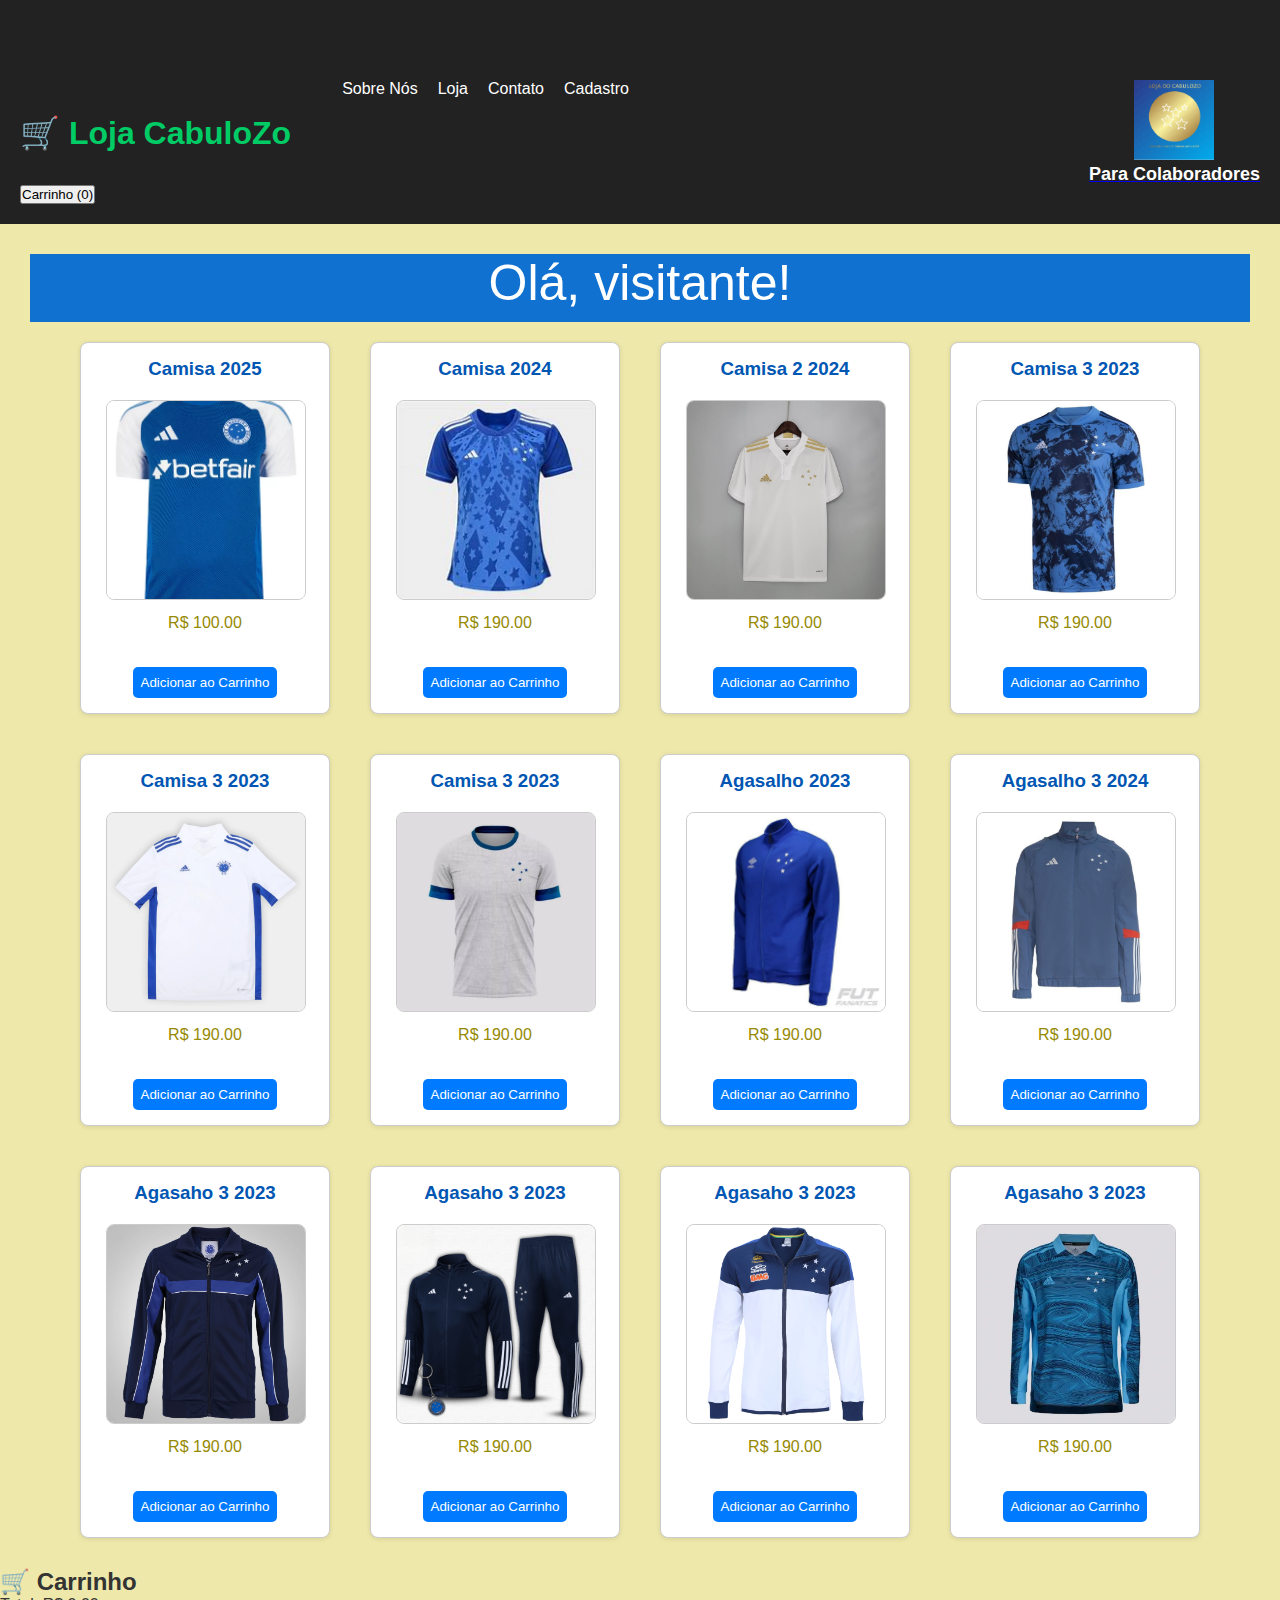
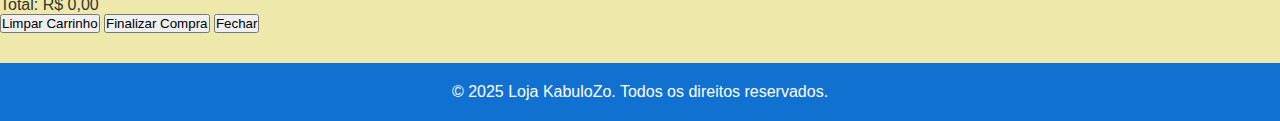
<file: index.html>
<!DOCTYPE html>
<html lang="pt-BR">
<head>
  <meta charset="UTF-8" />
  <meta name="viewport" content="width=device-width, initial-scale=1.0"/>
  <title>Loja Virtual CabuloZo</title>
  <link rel="stylesheet" href="style.css" />
</head>
<body>
  <header id="inicio">
    <h1>🛒 Loja CabuloZo</h1>
    <nav>
      <ul class="menu">
        <li><a href="sobreNos.html">Sobre Nós</a></li>
        <li><a href="index.html">Loja</a></li>
        <li><a href="contato.html">Contato</a></li>
        <li><a href="cadastro.html">Cadastro</a></li>
        <div class="colaborador-acesso">
      <a href="login.html">
        <img src="./imagens/Sem título.png" alt="Login Colaborador">
        <h4>Para Colaboradores</h4>
      </a>
    </div>
      </ul>
    </nav>
    <button id="open-cart">Carrinho (<span id="cart-count">0</span>)</button>
  </header>
  <main>
    <div class="container">
      <p id="text"></p>
        <h1 id="novaMenssagem"></h1>
        <!-- <p id="mensagem"></p> -->
    </div>
    <section id="product-list">
      <h2>Produtos Disponíveis</h2>
    </section>
    
  </main>
  <aside id="cart" class="hidden">
    <h2>🛒 Carrinho</h2>
    <ul id="cart-items"></ul>
    <div class="cart-footer">
      <p id="cart-total">Total: R$ 0,00</p>
      <button id="clear-cart">Limpar Carrinho</button>
      <button id="checkout">Finalizar Compra</button>
      <button id="close-cart">Fechar</button>
    </div>
  </aside>

  <footer>
    <p>&copy; 2025 Loja KabuloZo. Todos os direitos reservados.</p>
  </footer>
  <script src="script.js"></script>
  <script src="arquivo.js"></script>
  <script src="menu.js"></script>
  <script src="login.js"></script>
  <script src="cadastro.js"></script>
  <script src="boasVindas.js"></script>
</body>
</html>
</file>
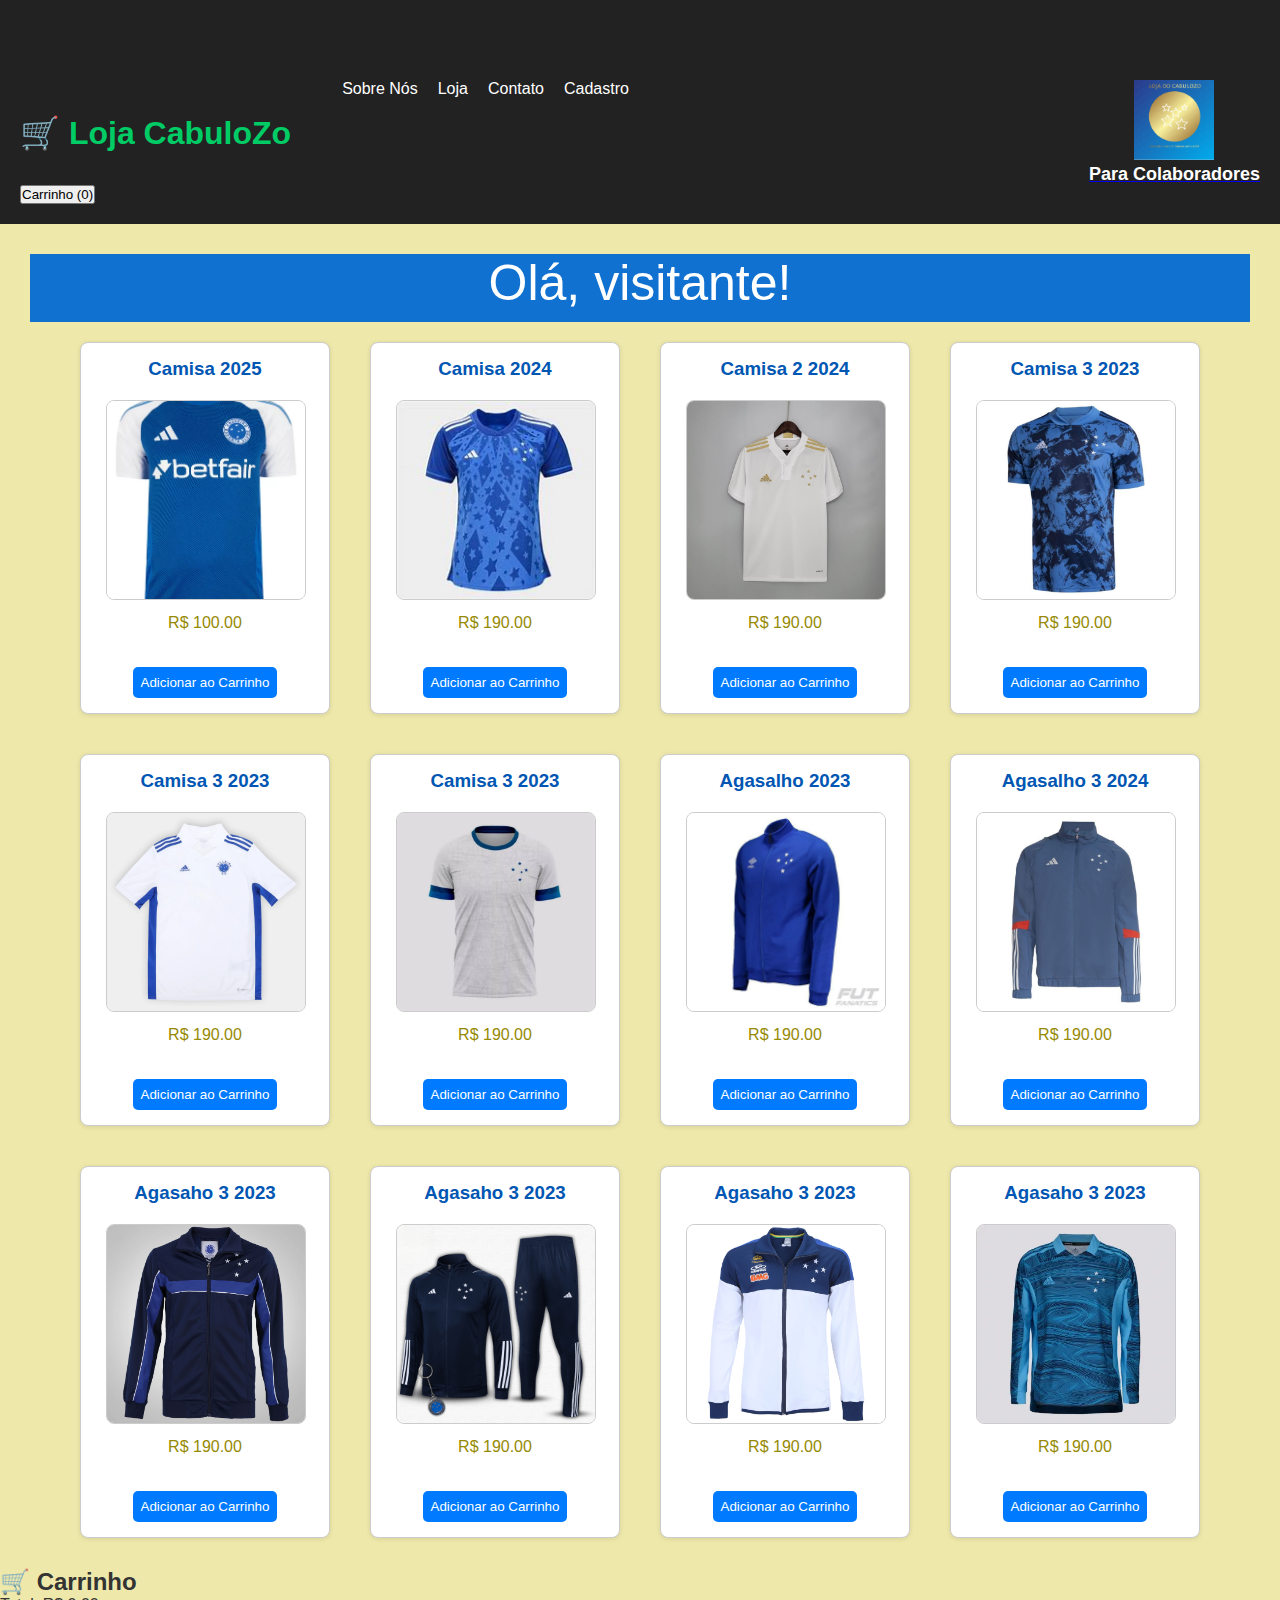
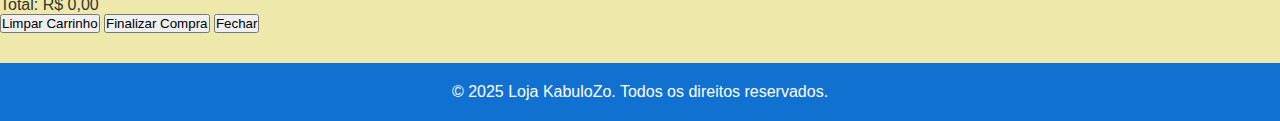
<file: administrador.html>
<!DOCTYPE html>
<html lang="pt-BR">
<head>
  <meta charset="UTF-8" />
  <meta name="viewport" content="width=device-width, initial-scale=1.0"/>
  <title>Loja Virtual Completa</title>
  <link rel="stylesheet" href="style.css" />
  <link rel="stylesheet" href="styleCarrinho.css" />
</head>
<body>
  <header id="inicio">
    <h1>🛒 Loja CabuloZo</h1>
    
    <nav>
      <ul class="menu">
        <!-- <li><a href="index.html" >Início</a></li> -->
        <li><a href="sobreNos.html">Sobre Nós</a></li>
        <li><a href="index.html">Loja</a></li>
        <li><a href="contato.html">Contato</a></li>
        <li><a href="cadastro.html">Cadastro</a></li>
      </ul>
    </nav>
    <button id="open-cart">🛒Carrinho (<span id="cart-count">0</span>)</button>
  </header>
  <main>
    <div class="container">
      <p id="text"></p>
        <h1 id="novaMenssagem"></h1>
        <div id="lista-imagens"></div>

        <select class="menuSelect" name="opcao" id="escolha">
            <option id="1" value="0">OPÇÕES</option>
            <option value="1">CADASTRAR COLABORADORES</option>
            <option value="2">PESQUISAR COLABORADORES POR NOME</option>
            <option value="3">PESQUISAR COLABORADORES POR ID</option>
            <option value="4">LISTAR TODOS OS COLABORADORES</option>
            <option value="5">EXCLUIR COLABORADORES ID</option>
            <option value="6">EXCLUIR COLABORADORES NOME</option>
            <!-- <option value="7">ADICIONAR PRODUTOS</option> -->
            <option value="8">LISTAR TODOS PRODUTOS</option>
            <option value="9">LISTAR TODOS CLIENTES</option>
            <option value="10">PESQUISAR CLIENTE POR NOME</option>
            <!-- <option value="11">EXCLUIR CLIENTE POR NOME</option> -->
            <!-- <option value="12">EXCLUIR CLIENTE POR ID</option> -->
            <option value="13">LISTAR IMAGEM DO PRODUTO</option>
            <!-- <option value="15">LIMPAR PRODUTOS LocalStorage</option> -->
            <!-- <option value="16">LIMPAR SENHAS LocalStorage</option> -->
            <option value="14">SAIR</option>
        </select>
    </div>
    <section id="product-form">
      <h2>Cadastro de Produto</h2>
      <input type="text" id="product-name" class="campo-produto" placeholder="Nome do Produto" />
      <input type="number" id="product-price" class="campo-produto" placeholder="Preço do Produto" />
      <input type="number" id="product-qtd" class="campo-produto" placeholder="quantidade do Produto" />
      <input type="text" id="caminhoImagem" class="campo-produto" placeholder="Ex: imagens/foto1.jpg" />
      <button id="add-product" class="botao-produto" >Cadastrar Produto</button>
    </section>
    <div id="adm" class="container">
    </div>
        <p id="msg"></p>
        <p id="equipamentos-lista"></p>
    <section id="product-list">
      <h2>Produtos Disponíveis</h2>
    </section>
  </main>
  <aside id="cart" class="hidden">
    <h2>🛒Carrinho</h2>
    <ul id="cart-items"></ul>
    <div class="cart-footer">
      <p id="cart-total">Total: R$ 0,00</p>
      <button id="clear-cart">Limpar Carrinho</button>
      <button id="checkout">Finalizar Compra</button>
      <button id="close-cart">Fechar</button>
    </div>
  </aside>
  <footer>
    <p>&copy; 2025 Loja KabuloZo. Todos os direitos reservados.</p>
  </footer>
  
  <script src="script.js"></script>
  <script src="cep.js"></script>
  <script src="arquivo.js"></script>
  <script src="menu.js"></script>
  <script src="login.js"></script>
  <script src="cadastro.js"></script>
  
  <script src="limparLocalStorage.js"></script>
  <script src="boasVindas.js"></script>
  <script src="controleSessao.js"></script>
  <script src="administrador.js"></script>
</body>
</html>
</file>
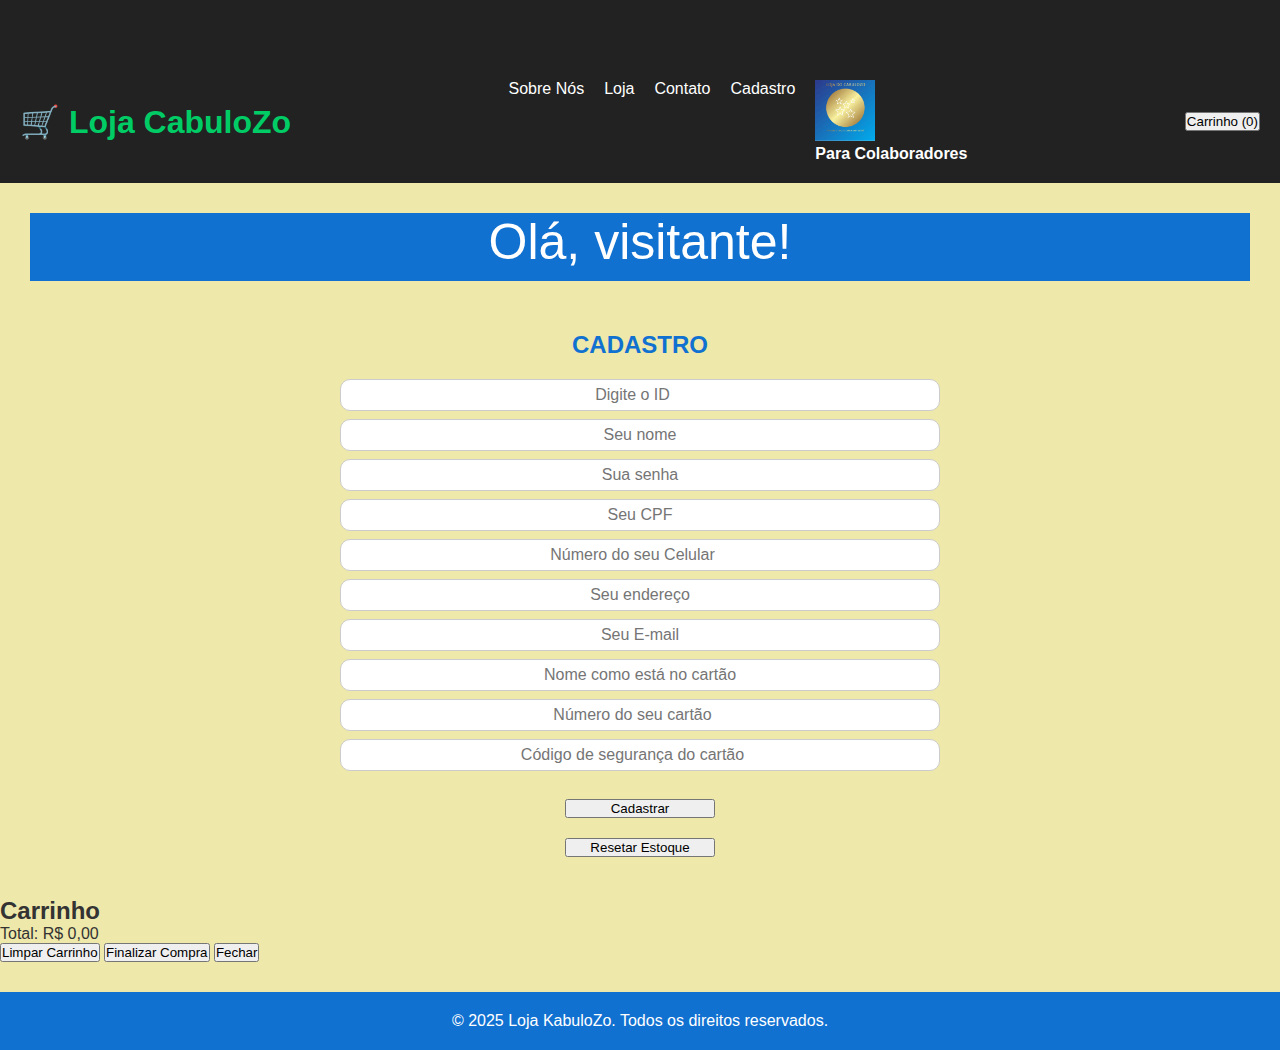
<file: cadastro.html>
<!DOCTYPE html>
<html lang="pt-BR">
<head>
  <meta charset="UTF-8">
  <meta name="viewport" content="width=device-width, initial-scale=1.0">
  <title>Cadastro</title>
  <link rel="stylesheet" href="./style.css">
</head>
<body>
  <header id="inicio">
    <h1>🛒 Loja CabuloZo</h1>
    <nav>
      <ul class="menu">
        <li><a href="sobreNos.html">Sobre Nós</a></li>
        <li><a href="index.html">Loja</a></li>
        <li><a href="contato.html">Contato</a></li>
        <li><a href="cadastro.html">Cadastro</a></li>
        <div>
          <li><a href="login.html"><img src="./imagens/Sem título.png" alt=""></a></li>
          <li><h4>Para Colaboradores</h4></li>
        </div>
      </ul>
    </nav>
    <button id="open-cart">Carrinho (<span id="cart-count">0</span>)</button>
  </header>
  <main>
    <h4 id="men"></h4>
    <!-- </div> -->
    <div class="container">
      <p id="text"></p>
        <h1 id="novaMenssagem"></h1>
        <!-- <p id="mensagem"></p> -->
    </div>
        <p id="msg"></p>
        <p id="equipamentos-lista"></p>
    <section id="contato">
      <h2>CADASTRO</h2>
      <input id="id" type="number" placeholder="Digite o ID">
      <input id="nome" type="text" placeholder="Seu nome">
      <input id="senha" type="password" placeholder="Sua senha">
      <input id="cpf" type="text" placeholder="Seu CPF">
      <input id="celular" type="number" placeholder="Número do seu Celular">
      <input id="endereco" type="text" placeholder="Seu endereço">
      <input id="email" type="email" placeholder="Seu E-mail">
      <input id="nomeCartao" type="text" placeholder="Nome como está no cartão"> <!-- Corrigido -->
      <input id="numeroCartao" type="number" placeholder="Número do seu cartão">
      <input id="codigoCartao" type="number" placeholder="Código de segurança do cartão">
      <button id="btn" type="button">Cadastrar</button>
      <button onclick="resetarEstoque()">Resetar Estoque</button>
    </section>
    <div id="paragrafo">
    </div>
  </main>
  <aside id="cart" class="hidden">
    <h2>Carrinho</h2>
    <ul id="cart-items"></ul>
    <div class="cart-footer">
      <p id="cart-total">Total: R$ 0,00</p>
      <button id="clear-cart">Limpar Carrinho</button>
      <button id="checkout">Finalizar Compra</button>
      <button id="close-cart">Fechar</button>
    </div>
  </aside>
  <footer>
    <p>&copy; 2025 Loja KabuloZo. Todos os direitos reservados.</p>
  </footer>
  <script src="script.js"></script>
  <script src="arquivo.js"></script>
  <script src="menu.js"></script>
  <script src="cadastro.js"></script>
  <script src="boasVindas.js"></script>
  <script src="login.js"></script>
</body>
</html>
</file>
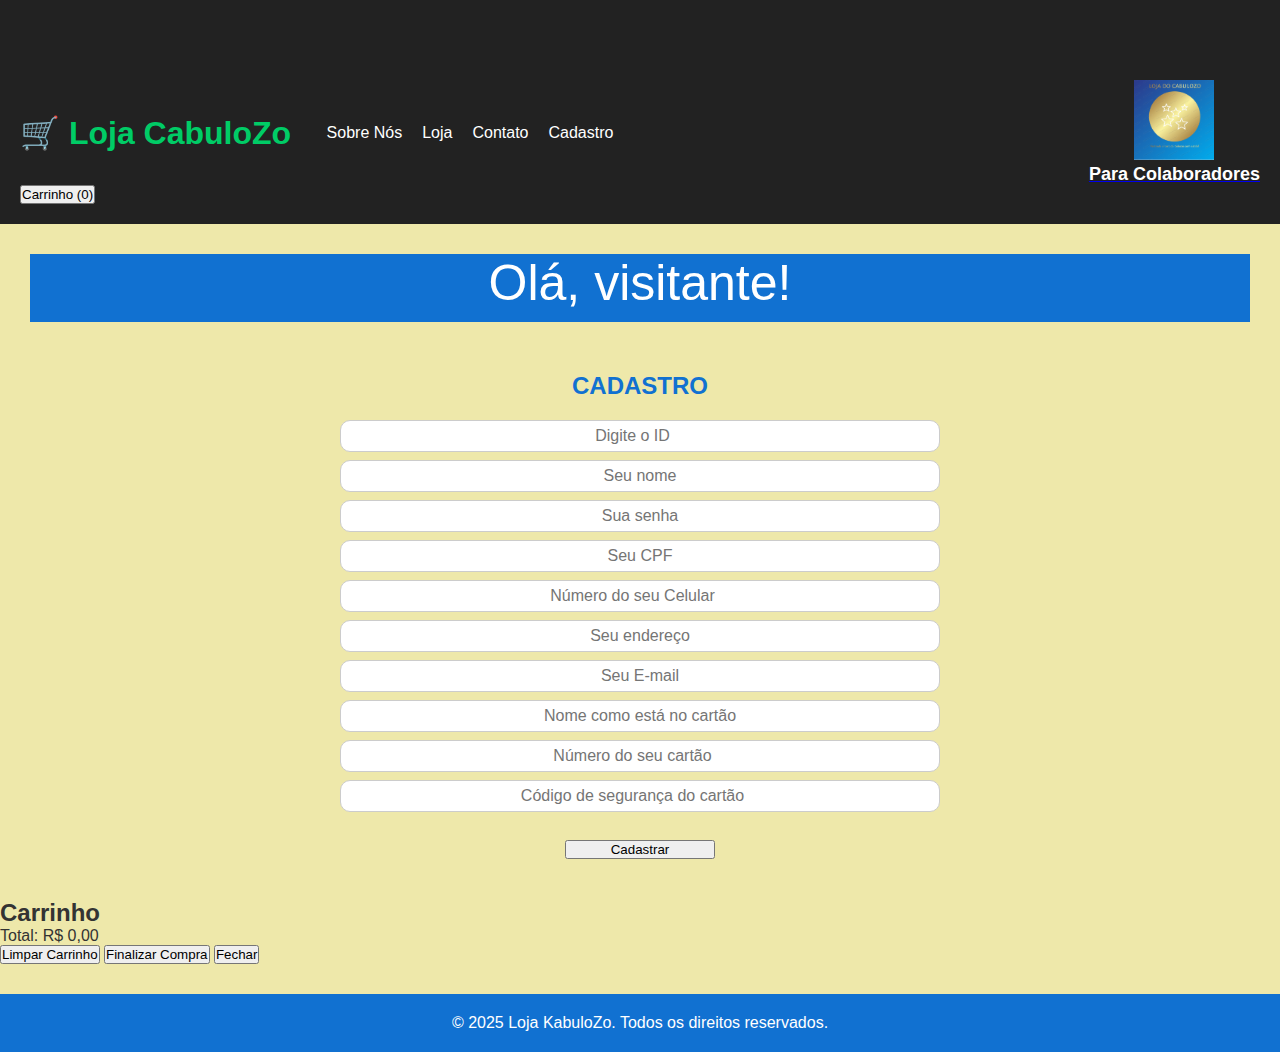
<file: cadastro1.html>
<!DOCTYPE html>
<html lang="pt-BR">
<head>
  <meta charset="UTF-8">
  <meta name="viewport" content="width=device-width, initial-scale=1.0">
  <title>Cadastro</title>
  <link rel="stylesheet" href="./style.css">
</head>
<body>
  <header id="inicio">
  <h1>🛒 Loja CabuloZo</h1>
  <nav>
    <ul class="menu">
      <li><a href="sobreNos.html">Sobre Nós</a></li>
      <li><a href="index.html">Loja</a></li>
      <li><a href="contato.html">Contato</a></li>
      <li><a href="cadastro.html">Cadastro</a></li>
    </ul>
  </nav>

  <div class="colaborador-acesso">
    <a href="login.html">
      <img src="./imagens/Sem título.png" alt="Login Colaborador" />
      <h4>Para Colaboradores</h4>
    </a>
  </div>

  <button id="open-cart">Carrinho (<span id="cart-count">0</span>)</button>
</header>

  <main>
    <h4 id="men"></h4>
    <!-- </div> -->
    <div class="container">
      <p id="text"></p>
        <h1 id="novaMenssagem"></h1>
        <!-- <p id="mensagem"></p> -->
    </div>
        <p id="msg"></p>
        <p id="equipamentos-lista"></p>
    <section id="contato">
      <h2>CADASTRO</h2>
      <input id="id" type="number" placeholder="Digite o ID">
      <input id="nome" type="text" placeholder="Seu nome">
      <input id="senha" type="password" placeholder="Sua senha">
      <input id="cpf" type="text" placeholder="Seu CPF">
      <input id="celular" type="number" placeholder="Número do seu Celular">
      <input id="endereco" type="text" placeholder="Seu endereço">
      <input id="email" type="email" placeholder="Seu E-mail">
      <input id="nomeCartao" type="text" placeholder="Nome como está no cartão"> <!-- Corrigido -->
      <input id="numeroCartao" type="number" placeholder="Número do seu cartão">
      <input id="codigoCartao" type="number" placeholder="Código de segurança do cartão">
      <button id="btn" type="button">Cadastrar</button>
    </section>
    <div id="paragrafo">
    </div>
  </main>
  <aside id="cart" class="hidden">
    <h2>Carrinho</h2>
    <ul id="cart-items"></ul>
    <div class="cart-footer">
      <p id="cart-total">Total: R$ 0,00</p>
      <button id="clear-cart">Limpar Carrinho</button>
      <button id="checkout">Finalizar Compra</button>
      <button id="close-cart">Fechar</button>
    </div>
  </aside>
  <footer>
    <p>&copy; 2025 Loja KabuloZo. Todos os direitos reservados.</p>
  </footer>
  <script src="script.js"></script>
  <script src="arquivo.js"></script>
  <script src="menu.js"></script>
  <script src="cadastro.js"></script>
  <script src="boasVindas.js"></script>
  <script src="login.js"></script>
  <script src="cep.js"></script>
</body>
</html>
</file>
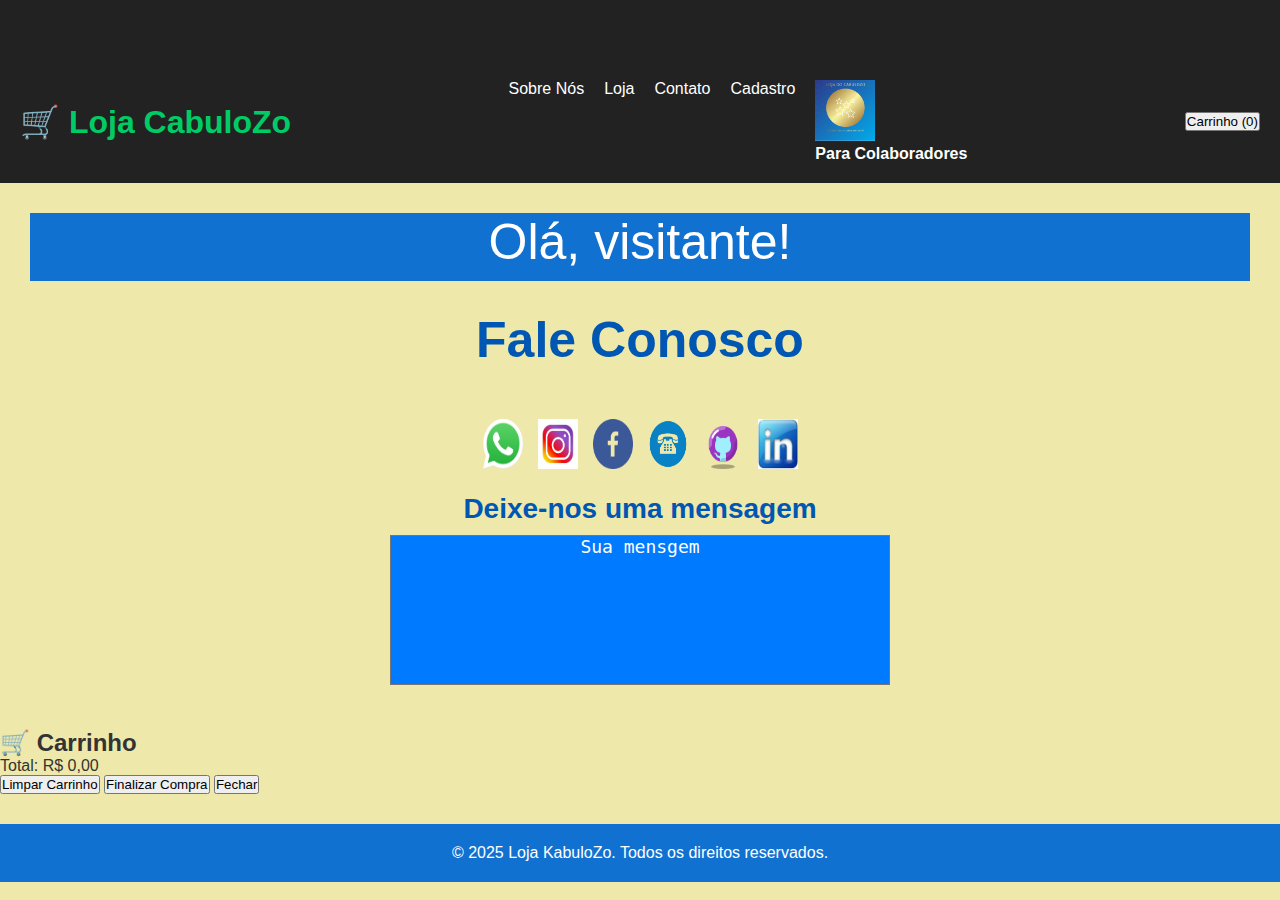
<file: contato.html>
<!DOCTYPE html>
<html lang="pt-BR">
<head>
  <meta charset="UTF-8" />
  <meta name="viewport" content="width=device-width, initial-scale=1.0"/>
  <title>Loja Virtual CabuloZo</title>
  <link rel="stylesheet" href="style.css" />
</head>
<body>
  <header id="inicio">
    <h1>🛒 Loja CabuloZo</h1>
    
    <nav>
      <ul class="menu">
        <li><a href="sobreNos.html">Sobre Nós</a></li>
        <li><a href="index.html">Loja</a></li>
        <li><a href="contato.html">Contato</a></li>
        <li><a href="cadastro.html">Cadastro</a></li>
        <div>
          <li><a href="login.html"><img src="./imagens/Sem título.png" alt=""></a></li>
        <li><h4>Para Colaboradores</h4></li>
        </div>
      </ul>
    </nav>
    <button id="open-cart">Carrinho (<span id="cart-count">0</span>)</button>
  </header>
  <main>
    <div class="container">
      <p id="text"></p>
        <h1 id="novaMenssagem"></h1>
        <!-- <p id="mensagem"></p> -->
    </div>
    <section id="cadastro">
      <h2>Fale Conosco</h2>
      <div class="icones-contato">
        <a href="https://wa.me/5531992145630" target="_blank"><img src="./imagens/icon_watzapp.png" alt=""></a>
        <a href="https://www.instagram.com/" target="_blank"><img src="./imagens/icon_instagran.jpeg" alt=""></a>
        <a href="https://pt-br.facebook.com/login" target="_blank"><img src="./imagens/icon_faceboock.png" alt=""></a>
        <a href="tel:+5531992145630"><img src="./imagens/icon_tell.png" alt=""></a>
        <a href="https://github.com/" target="_blank"><img src="./imagens/icon_github-64.png" alt=""></a>
        <a href="https://www.linkedin.com/feed/" target="_blank"><img src="./imagens/icon_linkedin.jpeg" alt=""></a>
      </div>
      <h3>Deixe-nos uma mensagem</h3>
      <textarea name="" id="" placeholder="Sua mensgem"></textarea>
    </section>
  </main>
  <aside id="cart" class="hidden">
    <h2>🛒 Carrinho</h2>
    <ul id="cart-items"></ul>
    <div class="cart-footer">
      <p id="cart-total">Total: R$ 0,00</p>
      <button id="clear-cart">Limpar Carrinho</button>
      <button id="checkout">Finalizar Compra</button>
      <button id="close-cart">Fechar</button>
    </div>
  </aside>

  <footer>
    <p>&copy; 2025 Loja KabuloZo. Todos os direitos reservados.</p>
  </footer>

  <script src="script.js"></script>
  <script src="arquivo.js"></script>
  <script src="menu.js"></script>
  <script src="login.js"></script>
  <script src="cadastro.js"></script>
  <script src="boasVindas.js"></script>
</body>
</html>
</file>
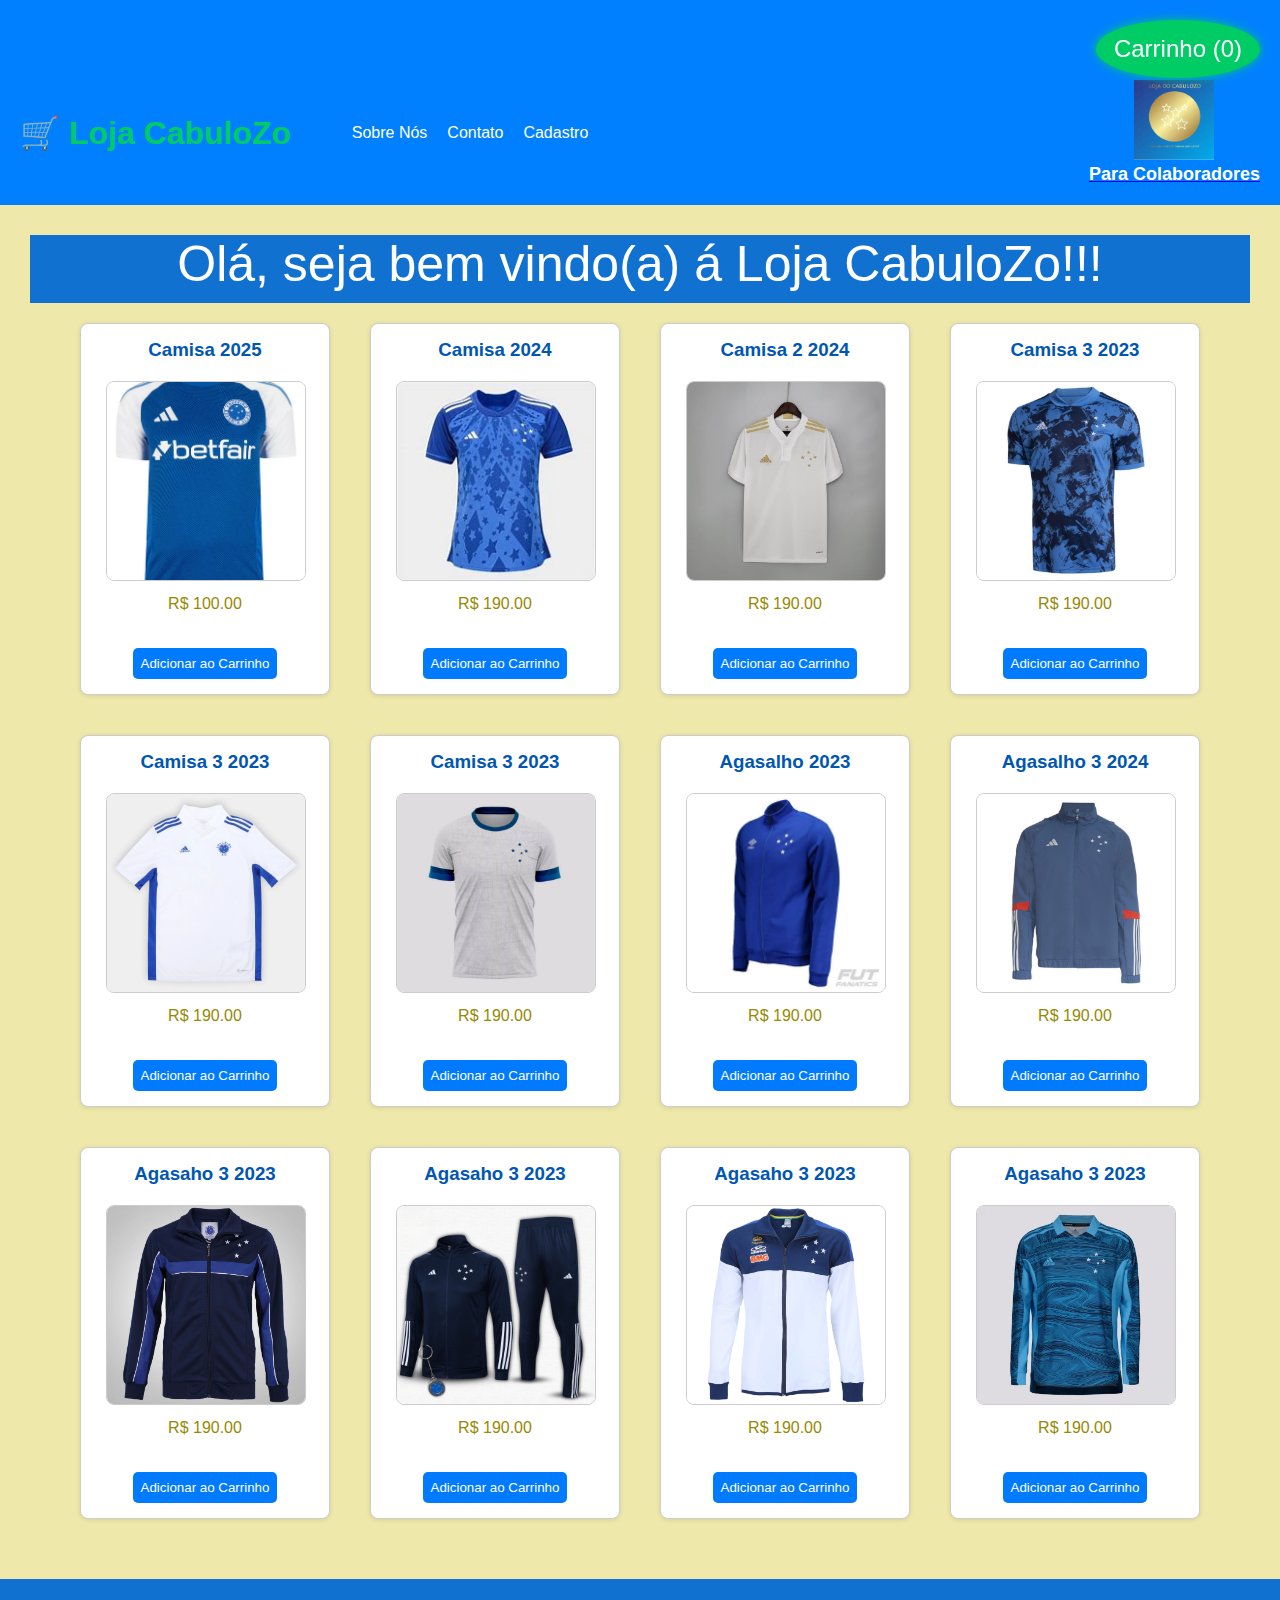
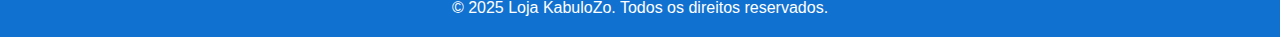
<file: index3.html>
<!DOCTYPE html>
<html lang="pt-BR">
<head>
  <meta charset="UTF-8" />
  <meta name="viewport" content="width=device-width, initial-scale=1.0"/>
  <title>Loja Virtual CabuloZo</title>
  <link rel="stylesheet" href="style.css" />
  <link rel="stylesheet" href="styleCarrinho.css" />
</head>
<body>
  <header id="inicio">
  <h1>🛒 Loja CabuloZo</h1>
  <nav>
    <ul class="menu">
      <li><a href="sobreNos.html">Sobre Nós</a></li>
      <!-- <li><a href="index.html">Loja</a></li> -->
      <li><a href="contato.html">Contato</a></li>
      <li><a href="cadastro.html">Cadastro</a></li>
    </ul>
  </nav>

  <div class="colaborador-acesso">
    <a href="login.html">
      <img src="./imagens/Sem título.png" alt="Login Colaborador" />
      <h4>Para Colaboradores</h4>
    </a>
  </div>

  <button id="open-cart">Carrinho (<span id="cart-count">0</span>)</button>
</header>

  <main>
    <div class="container">
      <!-- <p id="text"></p> -->
      <p id="ola">Olá, seja bem vindo(a) á Loja CabuloZo!!!</p>
        <h1 id="novaMenssagem"></h1>
        <!-- <p id="mensagem"></p> -->
    </div>
    <section id="product-list">
      <h2>Produtos Disponíveis</h2>
    </section>
    
  </main>
  <aside id="cart" class="hidden">
    <h2>🛒 Carrinho</h2>
    <ul id="cart-items"></ul>
    <div class="cart-footer">
      <p id="cart-total">Total: R$ 0,00</p>
      <button id="clear-cart">Limpar Carrinho</button>
      <button id="checkout">Finalizar Compra</button>
      <button id="close-cart">Fechar</button>
    </div>
  </aside>

  <footer>
    <p>&copy; 2025 Loja KabuloZo. Todos os direitos reservados.</p>
  </footer>
  <script src="script.js"></script>
  <script src="arquivo.js"></script>
  <script src="menu.js"></script>
  <script src="login.js"></script>
  <script src="cadastro.js"></script>
  <script src="boasVindas.js"></script>
  <script src="cep.js"></script>
</body>
</html>
</file>
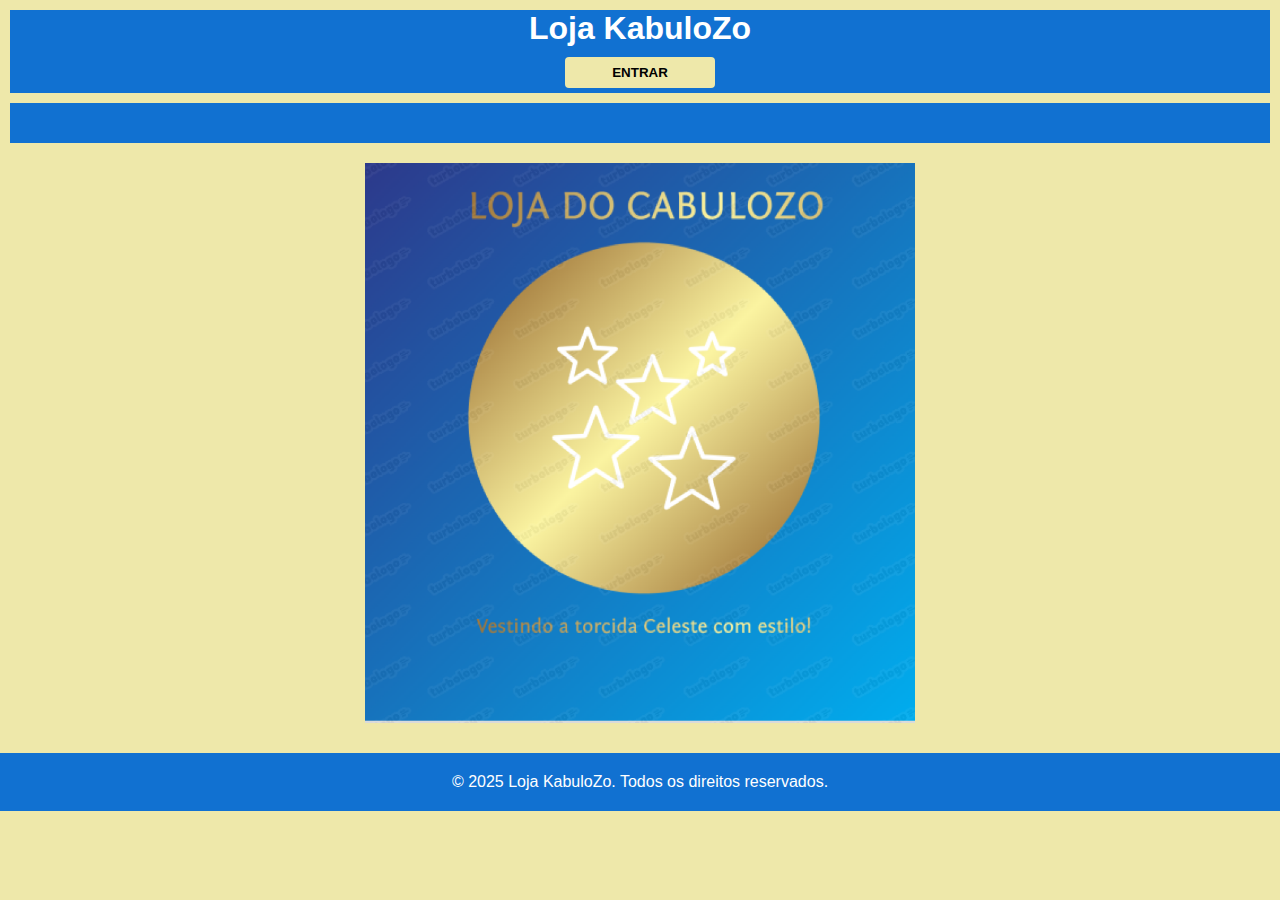
<file: login.html>
<!DOCTYPE html>
<html lang="pt-BR">
<head>
    <meta charset="UTF-8">
    <meta name="viewport" content="width=device-width, initial-scale=1.0">
    <title>Página Adminstrador</title>
    <link href="https://fonts.googleapis.com/css2?family=Montserrat:wght@700&display=swap" rel="stylesheet">
    <link rel="stylesheet" href="./style.css">
    <link rel="stylesheet" href="styleCarrinho.css" />
</head>
<body>
    

    <div id="autenticar" class="container">
        <h1>Loja KabuloZo</h1>
        <button id="inicio">ENTRAR</button>
    </div>

    <div class="container" id="cadastro"></div>

    <p id="resposta"></p>

    <img id="logoInicio" src="./imagens/Sem título.png" alt="">

    <footer>
        <p>&copy; 2025 Loja KabuloZo. Todos os direitos reservados.</p>
    </footer>

  <script src="script.js"></script>
  <script src="arquivo.js"></script>
  <script src="menu.js"></script>
  <script src="login.js"></script>
  <script src="cadastro.js"></script>
  <script src="boasVindas.js"></script>
  <script src="cep.js"></script>
</body>
</html>
</file>
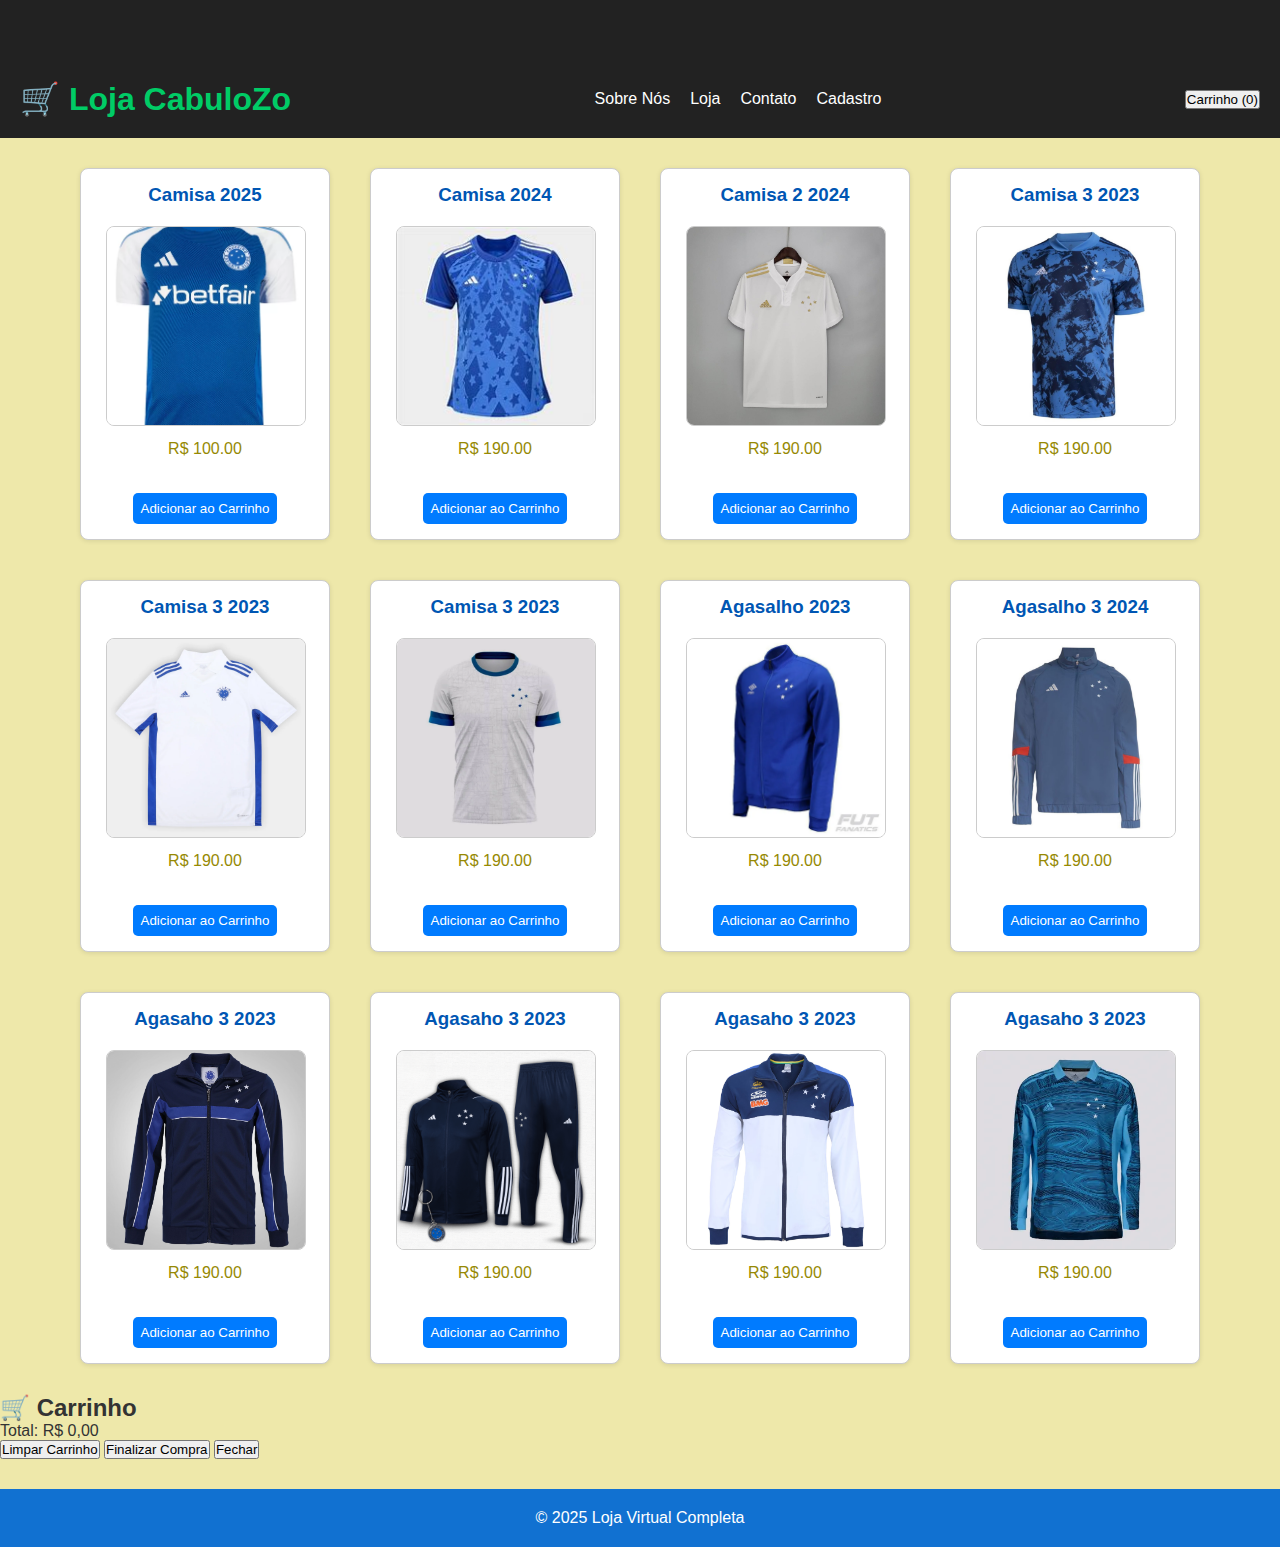
<file: loja.html>
<!DOCTYPE html>
<html lang="pt-BR">
<head>
  <meta charset="UTF-8" />
  <meta name="viewport" content="width=device-width, initial-scale=1.0"/>
  <title>Loja Virtual Completa</title>
  <link rel="stylesheet" href="style.css" />
</head>
<body>
  <header id="inicio">
    <h1>🛒 Loja CabuloZo</h1>
    
    <nav>
      <ul class="menu">
        <!-- <li><a href="index.html">Início</a></li> -->
        <li><a href="sobreNos.html">Sobre Nós</a></li>
        <li><a href="loja.html">Loja</a></li>
        <li><a href="contato.html">Contato</a></li>
        <li><a href="cadastro.html">Cadastro</a></li>
      </ul>
    </nav>
    <button id="open-cart">Carrinho (<span id="cart-count">0</span>)</button>
  </header>
  <main>
    <section id="product-list">
      <h2>Produtos Disponíveis</h2>
    </section>
    
  </main>
  <aside id="cart" class="hidden">
    <h2>🛒 Carrinho</h2>
    <ul id="cart-items"></ul>
    <div class="cart-footer">
      <p id="cart-total">Total: R$ 0,00</p>
      <button id="clear-cart">Limpar Carrinho</button>
      <button id="checkout">Finalizar Compra</button>
      <button id="close-cart">Fechar</button>
    </div>
  </aside>

  <footer>
    <p>&copy; 2025 Loja Virtual Completa</p>
  </footer>
  <script src="script.js"></script>
</body>
</html>
</file>
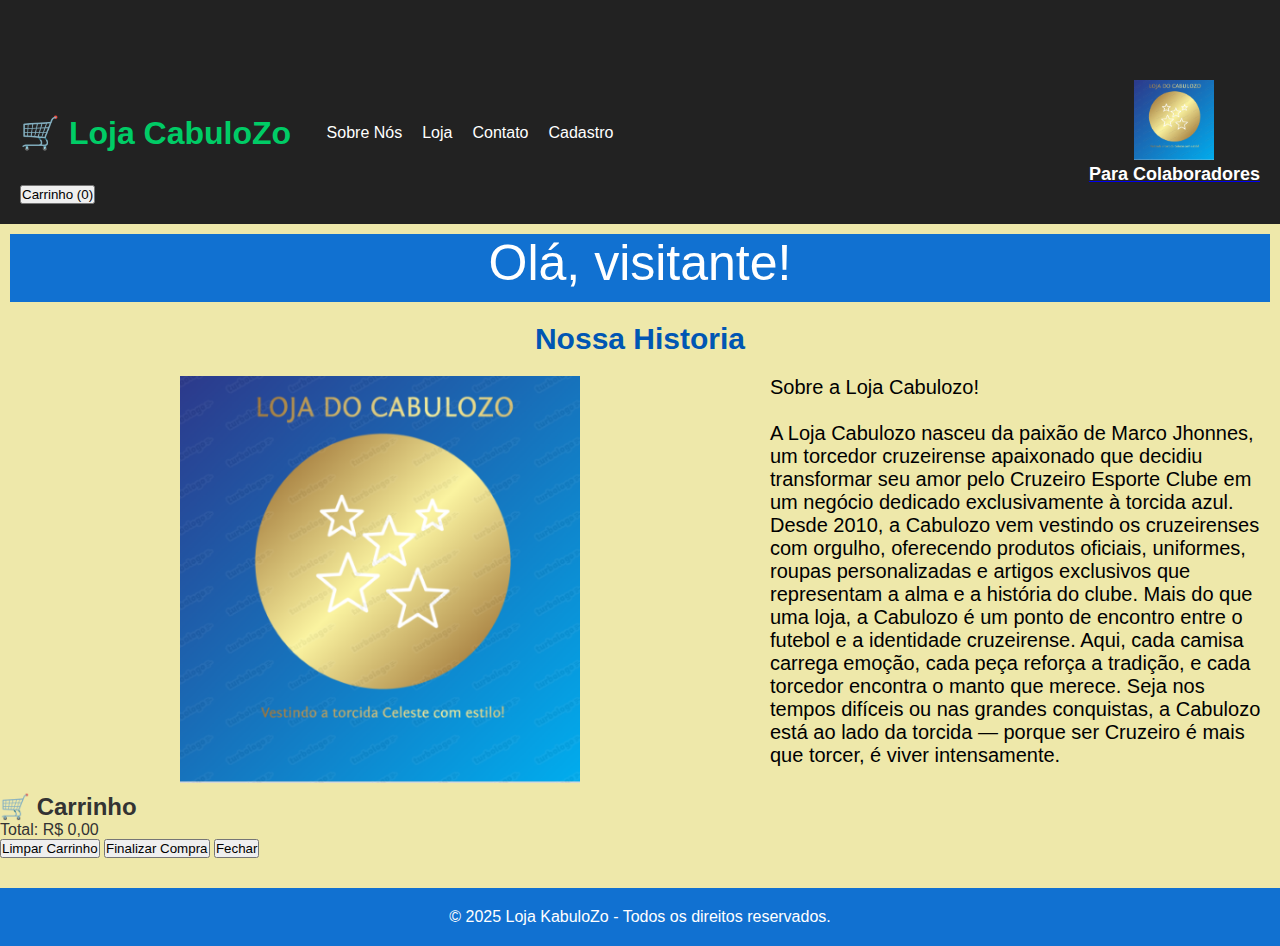
<file: sobreNos.html>
<!DOCTYPE html>
<html lang="en">
<head>
    <meta charset="UTF-8">
    <meta name="viewport" content="width=device-width, initial-scale=1.0">
    <link rel="stylesheet" href="./style.css">
    <title>Document</title>
</head>
<body>
    <header id="inicio">
  <h1>🛒 Loja CabuloZo</h1>
  <nav>
    <ul class="menu">
      <li><a href="sobreNos.html">Sobre Nós</a></li>
      <li><a href="index.html">Loja</a></li>
      <li><a href="contato.html">Contato</a></li>
      <li><a href="cadastro.html">Cadastro</a></li>
    </ul>
  </nav>

  <div class="colaborador-acesso">
    <a href="login.html">
      <img src="./imagens/Sem título.png" alt="Login Colaborador" />
      <h4>Para Colaboradores</h4>
    </a>
  </div>

  <button id="open-cart">Carrinho (<span id="cart-count">0</span>)</button>
</header>

    <div class="container">
      <p id="text"></p>
        <h1 id="novaMenssagem"></h1>
        <!-- <p id="mensagem"></p> -->
    </div>
  <div class="sobre-nos">
    <section id="sobre-nos">
      <h3>Nossa Historia</h3>
      <div class="conteudo">
        <img src="./imagens/Sem título.png" alt="">
        <p>
          Sobre a Loja Cabulozo! <br> <br>
A Loja Cabulozo nasceu da paixão de Marco Jhonnes, um torcedor cruzeirense apaixonado que decidiu transformar seu amor pelo Cruzeiro Esporte Clube em um negócio dedicado exclusivamente à torcida azul. Desde 2010, a Cabulozo vem vestindo os cruzeirenses com orgulho, oferecendo produtos oficiais, uniformes, roupas personalizadas e artigos exclusivos que representam a alma e a história do clube.

Mais do que uma loja, a Cabulozo é um ponto de encontro entre o futebol e a identidade cruzeirense. Aqui, cada camisa carrega emoção, cada peça reforça a tradição, e cada torcedor encontra o manto que merece. Seja nos tempos difíceis ou nas grandes conquistas, a Cabulozo está ao lado da torcida — porque ser Cruzeiro é mais que torcer, é viver intensamente.

        </p>
        
      </div>
    </section>
  </div>
    <aside id="cart" class="hidden">
    <h2>🛒 Carrinho</h2>
    <ul id="cart-items"></ul>
    <div class="cart-footer">
      <p id="cart-total">Total: R$ 0,00</p>
      <button id="clear-cart">Limpar Carrinho</button>
      <button id="checkout">Finalizar Compra</button>
      <button id="close-cart">Fechar</button>
    </div>
  </aside>
  <footer>
    <p>&copy; 2025 Loja KabuloZo - Todos os direitos reservados.</p>
  </footer>

  <script src="script.js"></script>
  <script src="arquivo.js"></script>
  <script src="menu.js"></script>
  <script src="login.js"></script>
  <script src="cadastro.js"></script>
  <script src="boasVindas.js"></script>
</body>
</html>
</file>
<file: style.css>
* {
  margin: 0;
  padding: 0;
  box-sizing: border-box;
}

body {
  font-family: Arial, sans-serif;
  color: #333;
  background-color: #eee8aa;
}

header {
  background: #076bce;
  color: white;
  padding: 20px;
  display: flex;
  justify-content: space-between;
  align-items: center;
  flex-wrap: wrap;
}

.colaborador-acesso {
  display: flex;
  flex-direction: column;
  align-items: center;
  margin-left: 440px;
  text-align: center;
}

.colaborador-acesso img {
  width: 80px;
  height: 80px;
}

.colaborador-acesso h4 {
  font-size: 18px;
  color: white;
}

.menu {
  list-style: none;
  display: flex;
  gap: 20px;
  cursor: pointer;
  flex-wrap: wrap;
}

.menu li a {
  color: white;
  text-decoration: none;
}

.menu li a img {
  width: 60px;
}

main {
  padding: 20px;
}

#cadastroColaborador, #product-form {
  margin-bottom: 30px;
  background: white;
  padding: 20px;
  border-radius: 8px;
  box-shadow: 0 2px 8px rgba(0,0,0,0.1);
}

#cadastroColaborador input, #product-form input {
  margin-right: 10px;
  padding: 8px;
  width: 100%;
  max-width: 300px;
}

#product-form h2 {
 color: #1171d1;
}

#product-list {
  display: flex;
  justify-content: center;
  align-items: center;
  flex-wrap: wrap;
  gap: 20px;
}

.product {
  background: white;
  border: 1px solid #ccc;
  width: 250px;
  padding: 15px;
  margin: 10px;
  text-align: center;
  border-radius: 8px;
  box-shadow: 0 1px 5px rgba(0,0,0,0.1);
  position: relative;
}

.product img {
  width: 200px;
  height: 200px;
  object-fit: cover;
  border: 1px solid #ccc;
  border-radius: 8px;
  margin: 0 auto 10px auto;
}

.product h3, .product p {
  margin-bottom: 10px;

}

.product button {
  padding: 8px;
  background: #007bff;
  color: white;
  border: none;
  border-radius: 5px;
  cursor: pointer;
  margin-top: 25px;
}

.product button:hover {
  background: #0056b3;
}

.product h3 {
  color: #0056b3;
}

.product p {
  color: #968903;;
}

/* #btn {
   padding: 8px;
  background: #007bff;
  color: white;
  border: none;
  border-radius: 5px;
  cursor: pointer;
  margin-top: 25px;
   transition: all 0.3s ease;
} */

.menuSelect {
  width: 100%;
  max-width: 370px;
  height: 40px;
  
  padding-right: 50px;
  font-size: 12px;
  border: 1px solid #ccc;
  border-radius: 5px;
} 

.delete-product {
  position: absolute;
  top: 5px;
  right: 5px;
  background: red;
  border: none;
  border-radius: 50%;
  color: white;
  width: 25px;
  height: 25px;
  cursor: pointer;
}

h1 {
  color: white;
}

/* Cabeçalho */
header#inicio {
  display: flex;
  align-items: center;
  justify-content: space-between;
  padding: 80px 20px 20px; /* espaço no topo aumentado para o botão */
  background-color: #222;
  color: #fff;
  position: relative;
  z-index: 1;
}

header#inicio h1 {
  font-size: 2em;
  margin: 0;
  color: #00cc66;
}

/* Carrinho fixo lateral */



#contato {
  margin: 0 auto;
  margin-top: 30px;
  padding: 20px;
  text-align: center;
  color: white;
  display: flex;
  justify-content: center;
  align-items: center;
  flex-direction: column;
}

#contato button {
  margin-top: 20px;
  width: 150px;
}

#contato input {
  width: 90%;
  max-width: 600px;
  height: 32px;
  font-size: 16px;
  text-align: center;
  border-radius: 10px;
  border: 1px solid #ccc;
  margin-bottom: 8px;
  
}

#contato h2 {
  color: #333;
}

textarea {
  color: white;
  background-color: #007bff;
  font-size: 18px;
  width: 90%;
  max-width: 500px;
  height: 150px;
  resize: none;
  text-align: center;
  margin-top: 10px;
}

textarea::placeholder {
  color: white;
}

#sobre-nos {
  padding: 10px;
  text-align: center;
  background-color: #eee8aa;
  color: #000;
}

#sobre-nos h3 {
  margin-bottom: 20px;
  font-size: 30px;
  color: #0056b3;
}

#sobre-nos .conteudo {
  display: flex;
  justify-content: start;
  align-items: start;
  gap: 20px;
  flex-wrap: wrap;
  font-size: 20px;
}

#sobre-nos p {
  max-width: 500px;
  text-align: left;
}

#sobre-nos img {
  width: 100%;
  max-width: 400px;
  height: auto;
}

#cadastro {
  text-align: center;
  padding: 20px;
}

#cadastro h2 {
  color: #0056b3;
  font-size: 50px;
  margin-bottom: 50px;
}

#cadastro h3 {
  color: #0056b3;
  font-size: 28px;
}

#contato input:hover {
  background-color: #f0f8ff;
  border-color: #007bff;
  box-shadow: 0 0 5px rgba(0, 123, 255, 0.5);
  transition: all 0.3s ease;
  cursor: pointer;
}

.icones-contato {
  display: flex;
  justify-content: center;
  flex-wrap: wrap;
  gap: 15px;
  margin-bottom: 20px;
}

.icones-contato a img {
  width: 40px;
  height: 50px;
  transition: transform 0.3s;
}

.icones-contato a img:hover {
  transform: scale(1.1);
}

#mensagem {
  width: 80%;
  max-width: 500px;
  padding: 10px;
  font-size: 16px;
  resize: vertical;
  border-radius: 8px;
  border: 1px solid #ccc;
}

#ola {
  color: white;
  font-size: 50px;
  font-family: Arial, sans-serif;
}

footer {
  margin-top: 30px;
  margin-bottom: 0;
  padding: 20px;
  background: #1171d1;
  text-align: center;
  color: white;
}

.container {
  display: flex;
  justify-content: center;
  align-items: center;
  flex-direction: column;
  gap: 10px;
  margin: 10px;
  background: #1171d1;
}

#text {
  color: white;
  font-size: 50px;
  font-family: Arial, sans-serif;
}

select {
  color: #1171d1;
  background-color: white;
}

#escolha {
  margin-top: -10px;
}

input {
  color: #0a1f44;
}

.container button {
  width: 90%;
  max-width: 150px;
  padding: 8px;
  border: none;
  background-color: #eee8aa;
  border-radius: 4px;
  margin-bottom: 5px;
  font-weight: 700;
  transition: 0.3s;
}

img {
  max-width: 100%;
  height: auto;
  margin: 0 auto;
}

#contato h2 {
  color: #1171d1;
  margin-bottom: 20px;
}

#lista-imagens {
  display: flex;
  flex-wrap: wrap;
  gap: 10px;
}

.item-imagem {
  display: flex;
  flex-direction: column;
  align-items: center;
  width: 120px;
}

.item-imagem img {
  width: 100px;
  height: 100px;
  object-fit: cover;
  border: 1px solid #ccc;
  border-radius: 5px;
}

.item-imagem p {
  margin-top: 8px;
  color: white;
  text-align: center;
  font-size: 14px;
  word-break: break-word;
}

@media (max-width: 768px) {
  header {
    flex-direction: column;
    align-items: center;
    gap: 15px;
    text-align: center;
  }

  header h1 {
    font-size: 28px;
  }

  .menu {
    flex-direction: column;
    gap: 10px;
    padding: 0;
    align-items: center;
  }

  .menu li {
    margin: 5px 0;
  }

  .colaborador-acesso {
    margin: 0;
    align-items: center;
  }

  .colaborador-acesso img {
    width: 60px;
    height: 60px;
  }

  .colaborador-acesso h4 {
    font-size: 14px;
  }

  #open-cart {
    width: 90%;
    max-width: 300px;
    padding: 10px;
    font-size: 16px;
  }
}


#logoInicio {
  width: 550px;
  max-width: 90%;
  height: auto;
  display: block;
  margin: 20px auto;
}


#add-product {
  padding: 10px 16px;
  margin: 10px 4px;
  background-color: #1e90ff;
  color: white;
  border: none;
  border-radius: 6px;
  font-size: 16px;
  cursor: pointer;
  transition: background-color 0.3s ease;
}

#add-product:hover{
  background-color:  #eee8aa;
}


.cadastroCliente {
  display: flex;
  justify-content: center;
  align-items: center;
  flex-direction: column;
  color: #0056b3;
  width: 400px;
}

.cadastroCliente input{
  padding: 8px;
  border: none;
  background-color: #eee8aa;
  border-radius: 14px;
  margin-bottom: 5px;
  font-weight: 700;
  transition: 0.3s;
  background-color: #ccc;
  color: #0056b3;
}

.cadastroCliente button {
  width: 1190%;
  max-width: 150px;
  padding: 8px;
  border: none;
  background-color: #eee8aa;
  border-radius: 14px;
  margin-bottom: 5px;
  font-weight: 700;
  transition: 0.3s;
  background-color: #ccc;
  color: #0056b3;
}

.cadastroCliente input:hover {
  background-color: #f0f8ff;
  border-color: #007bff;
  box-shadow: 0 0 5px rgba(0, 123, 255, 0.5);
  transition: all 0.3s ease;
  cursor: pointer;
}

/* estilizaçao dos elementos criadon javscript */
.campo-produto {
  padding: 8px;
  margin: 6px 4px;
  width: 250px;
  border: 1px solid #ccc;
  border-radius: 6px;
  font-size: 16px;
  background-color: #fff;
  color: #333;
}

.botao-produto {
  padding: 10px 16px;
  margin: 10px 4px;
  background-color: #1e90ff;
  color: white;
  border: none;
  border-radius: 6px;
  font-size: 16px;
  cursor: pointer;
  transition: background-color 0.3s ease;
}

.botao-produto:hover {
  background-color:  #1e90ff;
}
</file>
<file: styleCarrinho.css>
/* Cabeçalho */
header#inicio {
  display: flex;
  align-items: center;
  justify-content: space-between;
  padding: 80px 20px 20px; /* espaço no topo aumentado para o botão */
  background-color:  #0080ff;
  color: #fff;
  position: relative;
  z-index: 1;
}

header#inicio h1 {
  font-size: 2em;
  margin: 0;
  color: #00cc66;
}

/* Carrinho fixo lateral */
#cart {
  position: fixed;
  top: 0;
  right: -400px; /* escondido inicialmente */
  width: 350px;
  height: 100vh;
  background-color:#00cc66;
  color: #f0f0f0;
  box-shadow: -3px 0 8px rgba(0, 0, 0, 0.5);
  transition: right 0.3s ease;
  z-index: 1000;
  padding: 20px;
  overflow-y: auto;
}

#cart.show {
  right: 0;
}

/* Botão flutuante */
#open-cart {
  position: fixed;
  top: 20px;
  right: 20px;
  background-color: #00cc66;
  color: #fff;
  border: none;
  border-radius: 50%;
  padding: 15px 18px;
  font-size: 1.5em;
  cursor: pointer;
  z-index: 2000;
  box-shadow: 0 0 10px #00cc66;
}

#open-cart:hover {
  background-color: #00994d;
}

/* Itens do carrinho */
.cart-item {
  margin-bottom: 15px;
  padding: 10px;
  background-color: #2a2a2a;
  border-radius: 8px;
  display: flex;
  flex-direction: column;
}

.cart-item input[type="number"] {
  width: 60px;
  padding: 5px;
  margin-top: 5px;
  background: #000;
  color: #fff;
  border: 1px solid #444;
  border-radius: 4px;
}

.cart-item button {
  margin-top: 8px;
  padding: 4px 8px;
  background-color: #ff4d4d;
  color: #fff;
  border: none;
  border-radius: 4px;
  cursor: pointer;
}

.cart-item button:hover {
  background-color: #e60000;
}

#cart-total {
  margin-top: 20px;
  font-weight: bold;
  font-size: 1.2em;
  color: #00ff99;
}

#cart-buttons {
  margin-top: 20px;
  display: flex;
  gap: 10px;
  flex-direction: column;
}

#clear-cart,
#checkout {
  padding: 10px;
  background-color: #0080ff;
  color: white;
  border: none;
  border-radius: 5px;
  cursor: pointer;
}

#clear-cart:hover,
#checkout:hover {
  background-color: #005fcc;
}

#close-cart {
  position: absolute;
  top: 10px;
  right: 15px;
  background-color: transparent;
  color: #ccc;
  font-size: 1.5em;
  border: none;
  cursor: pointer;
}

#close-cart:hover {
  color: #fff;
}

/* Responsivo para celular */
@media (max-width: 768px) {
  #cart {
    width: 100%;
    right: -100%;
    top: 0;
    padding: 20px;
  }

  #cart.show {
    right: 0;
  }

  #open-cart {
    top: 15px;
    right: 15px;
    left: auto !important;
    transform: none;
    margin: 0;
    padding: 14px 16px;
    font-size: 1.3em;
  }

  header#inicio {
    padding-top: 100px; /* mais espaço para o botão no topo */
    flex-direction: column;
    align-items: flex-start;
  }
}
</file>
